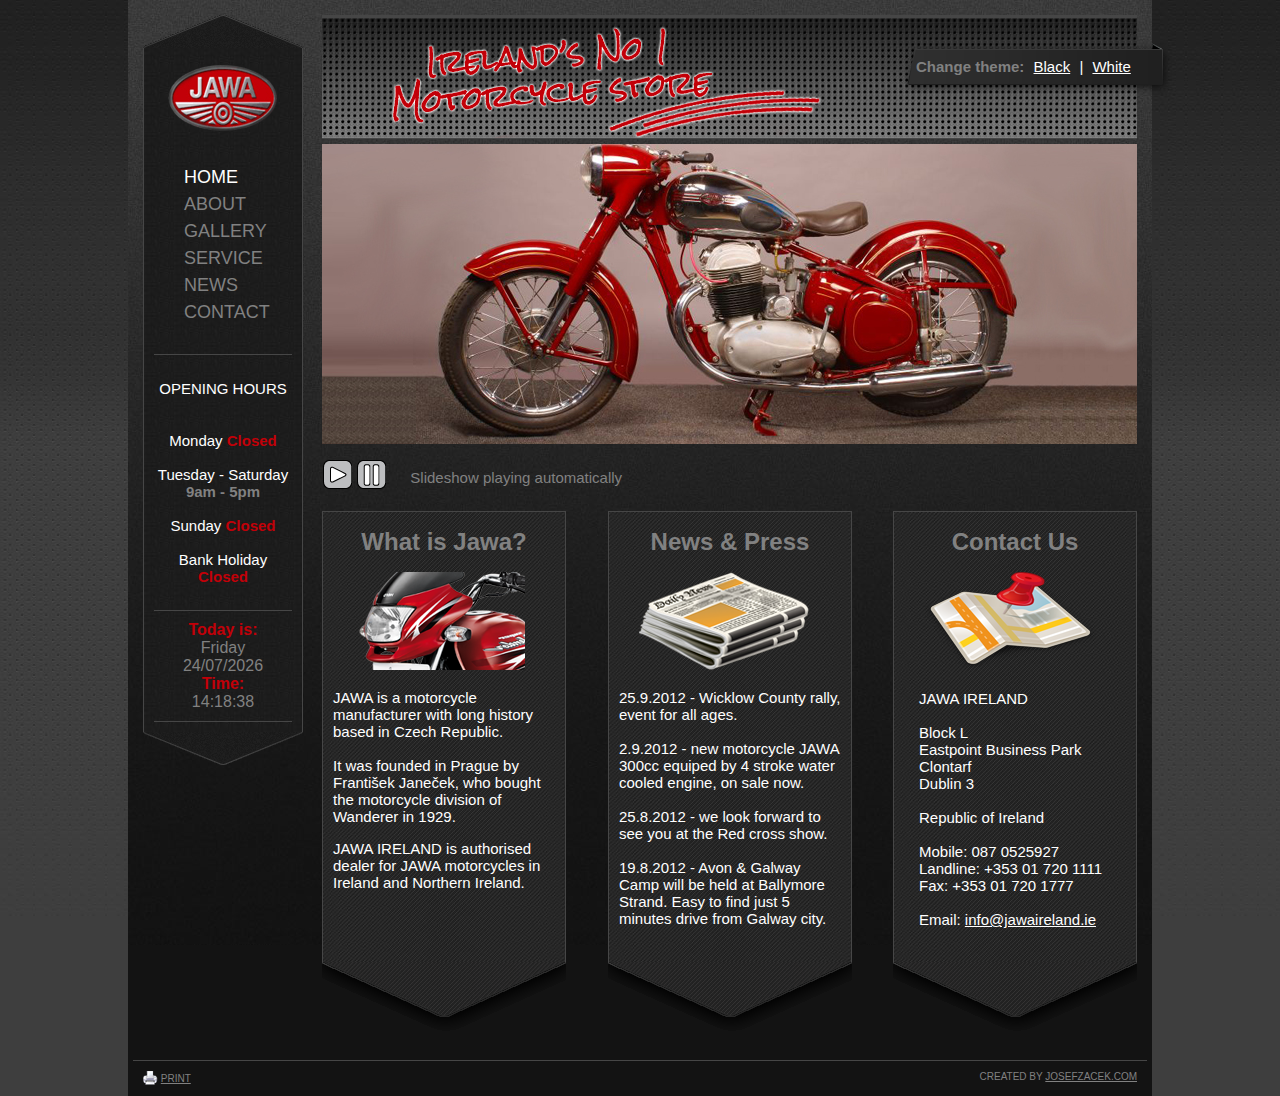
<file: index.html>
<!DOCTYPE html PUBLIC "-//W3C//DTD XHTML 1.0 Strict//EN"
   "http://www.w3.org/TR/xhtml1/DTD/xhtml1-strict.dtd">
<html xmlns="http://www.w3.org/1999/xhtml" lang="en" xml:lang="en">
<head>
   <title>Welcome to Jawa Ireland</title>
   <meta http-equiv="Content-Type" content="text/html;charset=utf-8" />
   <meta name="description" content="Jawa Ireland authorised dealer. Jawa motorcycles  sale, service and parts.Motorcycle accessories"/>
   <meta name="keywords" content="jawa, ireland, jawa motorbike, service, parts, classic motorbikes, classic motorbike parts, motorbikes sale,motorbike accessories" />
   <meta name="robots" content="noindex">

   <meta name="author" content="Josef Zacek" />
   <link rel="shortcut icon" type="image/x-icon" href="images/favicon.ico"/>

   <!-- stylesheet -->
   <link rel="stylesheet" type="text/css" href="css/main_stylesheet.css" title = "black"/>
   <link rel="white stylesheet" type="text/css" href="css/white_stylesheet.css" title = "white"/>
   <link rel="print stylesheet" type="text/css" href="css/print_stylesheet.css" media="print" />

   <!-- javascript -->
   <script type="text/javascript" src="javascript/javascript.js"></script>
</head>
<body>
 <div id="wrapper">

<div id="main-menu-wrapper">

    <div id="main-menu-top">
		<img src="images/main-menu-top.png" alt="main-menu-image" width="160" height="33"/>
	</div><!--end of main menu top-->

	<div id="main-menu">

	<a href="index.html"><img src="images/jawa-logo.png" width="138" height="80" alt="Jawa"/></a>
		<ul>
		<li><a href="index.html" class="current">home</a></li>
		<li><a href="about.html"> about</a></li>
		<li><a href="gallery.html">gallery</a></li>
        <li><a href="service.html">service</a></li>
		<li><a href="news.html">news</a></li>
		<li><a href="contact.html">contact</a></li>
		</ul>

        <div id="opening_hours">
        <p>OPENING HOURS</p>

        	<p>Monday
            <span class="red"> Closed</span>
            <br /><br/>
            Tuesday - Saturday
            <br />
            <span class="grey">9am - 5pm</span>
            <br/><br/>
            Sunday
            <span class="red">Closed</span>
            <br/><br/>
         	Bank Holiday
            <br />
            <span class="red">Closed</span></p>

            <div id="dateDiv"></div>
        </div>
	</div><!-- end of main-menu -->

	<div id="main-menu-bottom">
		<img src="images/main-menu-bottom.png" alt="main-menu-image" width="160" height="33"/>
	</div><!--end of main menu bottom-->

	</div><!--end of main-menu-wrapper-->

    <div id="header">
    <img src="images/header_text.png" width="450" height="120" alt="Jawa Ireland - Ireland's no1 motorcycle shop" />
       	<div id="style-link">
            <p>
                <span class="grey">Change theme:</span>
                <a href="#" id="black">Black</a> |
                <a href="#" id="white">White</a>
            </p>
        </div><!-- end of style-link-->

        <p id="visitor_name">&nbsp;</p>

    </div><!--end of header-->


	<div id="slider">

	<img src="images/slideshow4.jpg" width="815" height="300" id="slideshow" alt="jawa moto" />

	</div><!-- end of slideshow -->

    <div id="slider_controllers_message">
    	<p>
        	<a href="#" onclick="slide_start()"><img src="images/play_button.png" alt="play button" width="30" height="30" /></a>
    		<a href="#" onclick="slide_stop()"><img src="images/pause_button.png" alt="play button" width="30" height="30" /></a>
    		<span id="slider_message">&nbsp;</span>
       </p>

    </div><!-- end of slider_controllers_message-->




	<div id="content-box-index">

        <div id="index-box-outer1">
            <div class="index-box-inner">
            <h1>What is Jawa?</h1>

            <img src="images/index_icon_moto.png" alt="jawa icon" width="172" height="98" />
            <p>JAWA is a motorcycle manufacturer with long history based in Czech Republic.<br />
            <br />It was founded in Prague by František Janeček, who bought the motorcycle division of Wanderer in 1929.</p>
            <p>JAWA IRELAND is authorised dealer for
JAWA motorcycles in Ireland and Northern Ireland. </p>




          </div><!--end of index-box-inner-->
            <img src="images/index-box-bottom.png" width="244" height="69" alt="bottom narrow" class="index_box_bottom_image" />
         </div> <!--end of index-box-outer-->


         <div id="index-box-outer2">
            <div class="index-box-inner">
            <h1>News &amp; Press </h1>

            <img src="images/index_icon_news.png" alt="news icon" width="172" height="98" />
            <p>25.9.2012 - Wicklow County rally, event for all ages.<br /><br />
2.9.2012 - new motorcycle JAWA 300cc equiped by 4 stroke water cooled engine, on sale now.<br />

<br />
25.8.2012 - we look forward to see you at the Red cross show.<br />

<br />
19.8.2012 - Avon &amp; Galway Camp will be held at Ballymore Strand. Easy to find just 5 minutes drive from Galway city.</p>


           </div><!--end of index-box-inner-->
            <img src="images/index-box-bottom.png" width="244" height="69" alt="bottom narrow" class="index_box_bottom_image" />
         </div> <!--end of index-box-outer-->


         <div id="index-box-outer3">
            <div class="index-box-inner">
            <h1>Contact Us</h1>

           <img src="images/index_icon_map.png" alt="jawa icon" width="172" height="98" />

            <ul>
            	<li>JAWA IRELAND</li>
                <li>&nbsp;</li>
                <li>Block L</li>
                <li>Eastpoint Business Park</li>
                <li>Clontarf</li>
                <li>Dublin 3</li>
                <li>&nbsp;</li>
                <li>Republic of Ireland</li>
           		<li>&nbsp;</li>
                <li>Mobile: 087 0525927</li>
                <li>Landline: +353 01 720 1111</li>
                <li>Fax: +353 01 720 1777</li>
                <li>&nbsp;</li>
                <li>Email: <a href="mailto:info@jawaireland.ie">info@jawaireland.ie</a></li>
            </ul>

           </div><!--end of index-box-inner-->
            <img src="images/index-box-bottom.png" width="244" height="69" alt="bottom narrow" class="index_box_bottom_image" />
         </div> <!--end of index-box-outer-->


	</div><!-- end of content-box-index -->

	<div id="footer">

    <p class="print">
    	<img src="images/print.png" alt="printer" width="15" height="14" />
        <a href="#" onclick="printpage()">Print</a>
    </p>


	<p>Created by <a href="http://www.josefzacek.com">josefzacek.com</a></p>

	</div><!-- end of footer -->

</div><!--end of wrapper-->

<script type="text/javascript" src="javascript/cookies.js"></script>
<script type="text/javascript" src="javascript/switcher.js"></script>
<script type="text/javascript" src="javascript/slideshow.js"></script>


</body>
</html>
</file>
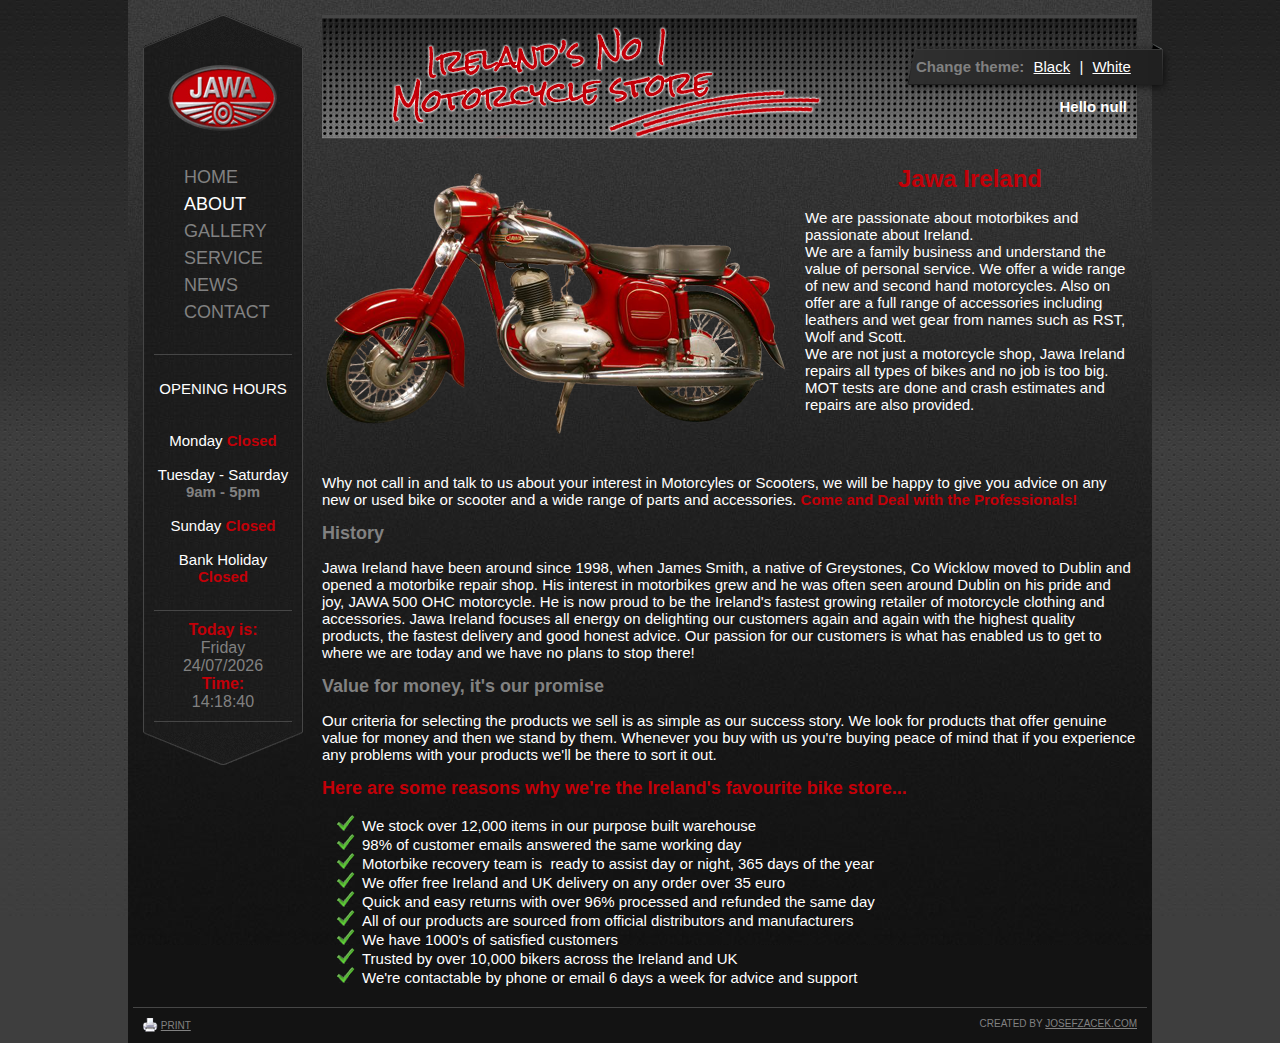
<file: about.html>
<!DOCTYPE html PUBLIC "-//W3C//DTD XHTML 1.0 Strict//EN"
   "http://www.w3.org/TR/xhtml1/DTD/xhtml1-strict.dtd">
<html xmlns="http://www.w3.org/1999/xhtml" lang="en" xml:lang="en">
<head>
   <title>About Jawa Ireland</title>
   <meta http-equiv="Content-Type" content="text/html;charset=utf-8" />
   <meta name="description" content="Jawa Ireland number one retailer of motorcycle helmets, clothing, parts &amp; accessories. We have a fantastic range of products available."/>
   <meta name="keywords" content=" motorkike shop, motorbike clothing, accessory, shop, Dublin, Clontarf, branded gear, affordable prices, motorbike supplies" />
   <meta name="robots" content="noindex">
   <meta name="author" content="Josef Zacek" />
   <link rel="shortcut icon" type="image/x-icon" href="images/favicon.ico"/>

   <!-- stylesheet -->
   <link rel="stylesheet" type="text/css" href="css/main_stylesheet.css" title = "black"/>
   <link rel="white stylesheet" type="text/css" href="css/white_stylesheet.css" title = "white"/>
   <link rel="print stylesheet" type="text/css" href="css/print_stylesheet.css" media="print" />

   <!-- javascript -->
   <script type="text/javascript" src="javascript/javascript.js"></script>
</head>
<body>
<div id="wrapper">

<div id="main-menu-wrapper">

    <div id="main-menu-top">
		<img src="images/main-menu-top.png" alt="main-menu-image" width="160" height="33"/>
	</div><!--end of main menu top-->

	<div id="main-menu">

	<a href="index.html"><img src="images/jawa-logo.png" width="138" height="80" alt="Jawa"/></a>
		<ul>
		<li><a href="index.html">home</a></li>
		<li><a href="about.html" class="current"> about</a></li>
		<li><a href="gallery.html">gallery</a></li>
        <li><a href="service.html">service</a></li>
		<li><a href="news.html">news</a></li>
		<li><a href="contact.html">contact</a></li>
		</ul>

        <div id="opening_hours">
        <p>OPENING HOURS</p>

        	<p>Monday
            <span class="red"> Closed</span>
            <br /><br/>
            Tuesday - Saturday
            <br />
            <span class="grey">9am - 5pm</span>
            <br/><br/>
            Sunday
            <span class="red">Closed</span>
            <br/><br/>
         	Bank Holiday
            <br />
            <span class="red">Closed</span></p>

            <div id="dateDiv"></div>
        </div>
	</div><!-- end of main-menu -->

	<div id="main-menu-bottom">
		<img src="images/main-menu-bottom.png" alt="main-menu-image" width="160" height="33"/>
	</div><!--end of main menu bottom-->

	</div><!--end of main-menu-wrapper-->

    <div id="header">
    <img src="images/header_text.png" width="450" height="120" alt="Jawa Ireland - Ireland's no1 motorcycle shop" />
       	<div id="style-link">
            <p>
                <span class="grey">Change theme:</span>
                <a href="#" id="black">Black</a> |
                <a href="#" id="white">White</a>
            </p>
        </div><!-- end of style-link-->

        <p id="visitor_name">&nbsp;</p>
    </div><!--end of header-->





	<div id="content-box-about">

           <img src="images/about_moto.png" alt="jawa 650" width="468" height="310" />



     <div id="text-right-about">
      <h1>Jawa Ireland</h1>

      <p>We are passionate about motorbikes and passionate about Ireland.<br />
      We are a family business and understand the value of personal service.


We offer a wide range of new and second hand motorcycles. Also on offer are a full range of accessories including leathers and wet gear from names such as RST, Wolf and Scott.
<br />We are not just a motorcycle shop, Jawa Ireland repairs all types of bikes and no job is too big.

MOT tests are done and crash estimates and repairs are also provided.</p>

</div><!-- end of text-right-about-->

<div id="text-about">

 <p>
Why not call in and talk to us about your interest in Motorcyles or Scooters, we will be happy to give you advice on any new or used bike or scooter and a wide range of parts and accessories. <span class="red">Come and Deal with the Professionals!</span></p>

<h2 class="grey">History</h2>

<p>Jawa Ireland have been around since 1998, when James Smith, a native of Greystones, Co Wicklow moved to Dublin and opened a motorbike repair shop.

His interest in  motorbikes grew and he was often seen around Dublin on his pride and joy, JAWA 500 OHC motorcycle.



He is now proud to be the Ireland's fastest growing retailer of motorcycle clothing and accessories. Jawa Ireland focuses all energy on delighting our customers again and again with the highest quality products, the fastest delivery and good honest advice. Our passion for our customers is what has enabled us to get to where we are today and we have no plans to stop there!</p>


<h2 class="grey">Value for money, it's our promise</h2>

<p>Our criteria for selecting the products we sell is as simple as our success story. We look for products that offer genuine value for money and then we stand by them. Whenever you buy with us you're buying peace of mind that if you experience any problems with your products we'll be there to sort it out.
</p>


<h2 class="red">Here are some reasons why we're the Ireland's favourite  bike store...</h2>
    <ul>
      <li>We stock over 12,000 items in our purpose built warehouse</li>
      <li>98% of customer emails answered the same working day</li>
      <li>Motorbike recovery team is  ready to assist day or night, 365 days of the year</li>
      <li>We offer free Ireland and UK delivery on any order over 35 euro</li>
      <li>Quick and easy returns with over 96% processed and refunded the same day</li>
      <li>All of our products are sourced from official  distributors and manufacturers</li>
      <li>We have 1000's of  satisfied customers</li>
      <li>Trusted by over 10,000 bikers across the Ireland and UK </li>
      <li>We're contactable by phone or email 6 days a week for advice and support</li>
    </ul>

</div><!-- end of text-about-->


	</div><!-- end of content-box-about -->

	<div id="footer">

    <p class="print">
    	<img src="images/print.png" alt="printer" width="15" height="14" />
        <a href="#" onclick="printpage()">Print</a>
    </p>

	<p>Created by <a href="http://www.josefzacek.com">josefzacek.com</a></p>

	</div><!-- end of footer -->

</div><!--end of wrapper-->

<script type="text/javascript" src="javascript/cookies.js"></script>
<script type="text/javascript" src="javascript/switcher.js"></script>
</body>
</html>
</file>
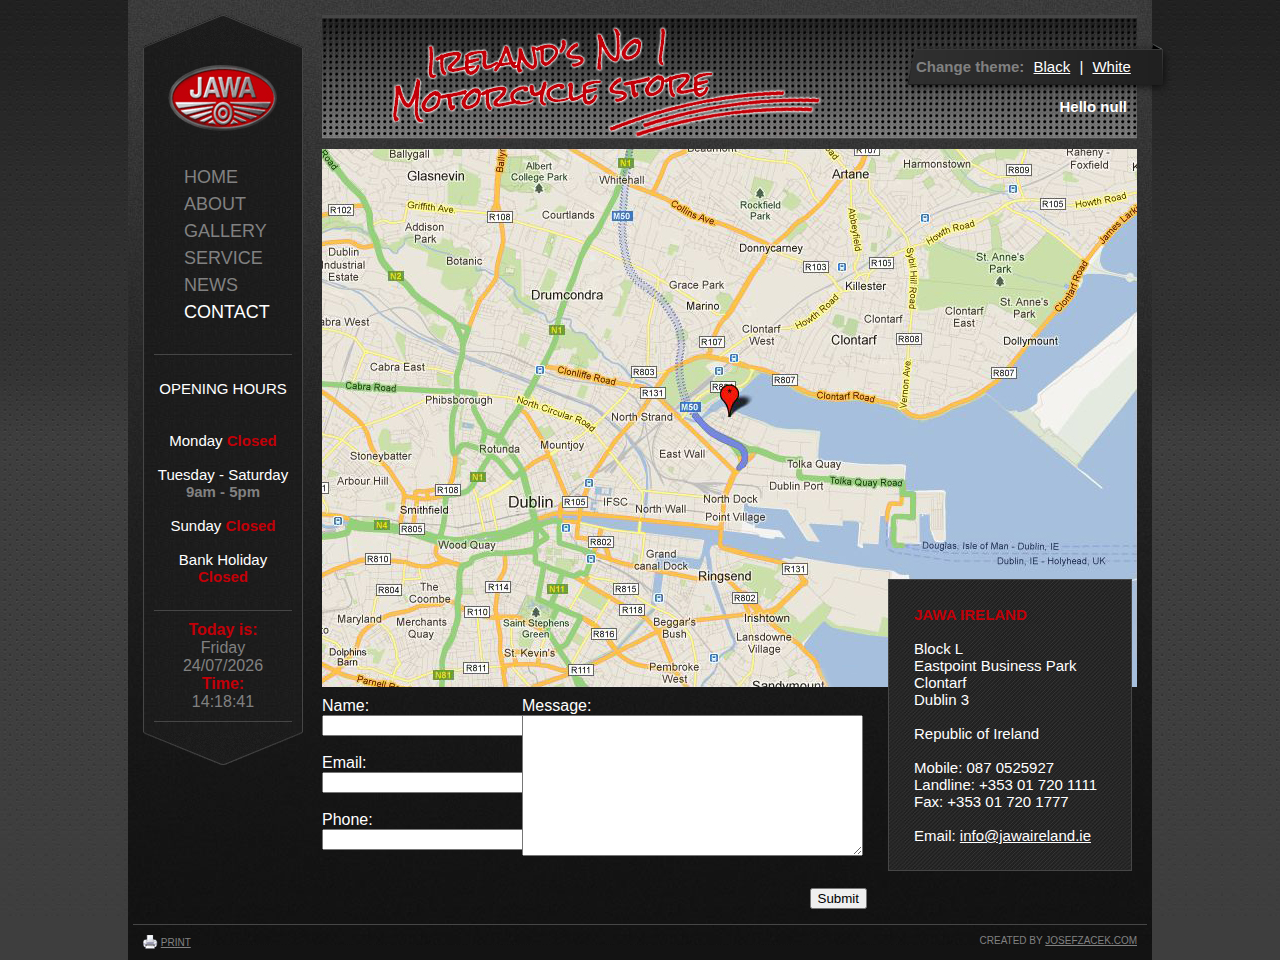
<file: contact.html>
<!DOCTYPE html PUBLIC "-//W3C//DTD XHTML 1.0 Strict//EN"
   "http://www.w3.org/TR/xhtml1/DTD/xhtml1-strict.dtd">
<html xmlns="http://www.w3.org/1999/xhtml" lang="en" xml:lang="en">
<head>
   <title>Contact Jawa Ireland</title>
   <meta http-equiv="Content-Type" content="text/html;charset=utf-8" />
   <meta name="description" content="E-mail us at info@jawaireland.ie or call us on 087 0525927. We are located at block L, Eastpoint Business Park, Clontarf, Dublin 3, Ireland" />
   <meta name="keywords" content="e-mail, motorbike shop, email, 087 0525927" />
   <meta name="robots" content="noindex">
   <meta name="author" content="Josef Zacek" />
   <link rel="shortcut icon" type="image/x-icon" href="images/favicon.ico"/>

   <!-- stylesheet -->
   <link rel="stylesheet" type="text/css" href="css/main_stylesheet.css" title = "black"/>
   <link rel="white stylesheet" type="text/css" href="css/white_stylesheet.css" title = "white"/>
   <link rel="print stylesheet" type="text/css" href="css/print_stylesheet.css" media="print" />

   <!-- javascript -->
   <script type="text/javascript" src="javascript/javascript.js"></script>
</head>
<body>
<div id="wrapper">

<div id="main-menu-wrapper">

    <div id="main-menu-top">
		<img src="images/main-menu-top.png" alt="main-menu-image" width="160" height="33"/>
	</div><!--end of main menu top-->

	<div id="main-menu">

	<a href="index.html"><img src="images/jawa-logo.png" width="138" height="80" alt="Jawa"/></a>
		<ul>
		<li><a href="index.html">home</a></li>
		<li><a href="about.html"> about</a></li>
		<li><a href="gallery.html">gallery</a></li>
        <li><a href="service.html">service</a></li>
		<li><a href="news.html">news</a></li>
		<li><a href="contact.html" class="current">contact</a></li>
		</ul>

        <div id="opening_hours">
        <p>OPENING HOURS</p>

        	<p>Monday
            <span class="red"> Closed</span>
            <br /><br/>
            Tuesday - Saturday
            <br />
            <span class="grey">9am - 5pm</span>
            <br/><br/>
            Sunday
            <span class="red">Closed</span>
            <br/><br/>
         	Bank Holiday
            <br />
            <span class="red">Closed</span></p>

            <div id="dateDiv"></div>
        </div>
	</div><!-- end of main-menu -->

	<div id="main-menu-bottom">
		<img src="images/main-menu-bottom.png" alt="main-menu-image" width="160" height="33"/>
	</div><!--end of main menu bottom-->

	</div><!--end of main-menu-wrapper-->

    <div id="header">
    <img src="images/header_text.png" width="450" height="120" alt="Jawa Ireland - Ireland's no1 motorcycle shop" />
       	<div id="style-link">
            <p>
                <span class="grey">Change theme:</span>
                <a href="#" id="black">Black</a> |
                <a href="#" id="white">White</a>
            </p>
        </div><!-- end of style-link-->

        <p id="visitor_name">&nbsp;</p>
    </div><!--end of header-->




  <div id="content-box-contact">

    <div id="map_canvas_custom_35478">
      &nbsp;
    </div><!-- end of map_canvas_custom_35478 -->

  	<div id="address">
          <ul>
            <li class="red">JAWA IRELAND</li>
            <li>&nbsp;</li>
            <li>Block L</li>
            <li>Eastpoint Business Park</li>
            <li>Clontarf</li>
            <li>Dublin 3</li>
            <li>&nbsp;</li>
            <li>Republic of Ireland</li>
            <li>&nbsp;</li>
            <li>Mobile: 087 0525927</li>
            <li>Landline: +353 01 720 1111</li>
            <li>Fax: +353 01 720 1777</li>
            <li>&nbsp;</li>
            <li>Email: <a href="mailto:info@jawaireland.ie">info@jawaireland.ie</a></li>
          </ul>
    </div><!--end of address-->


   <div id="form">
    <form  action="thank_you.php" method="post" onsubmit="return validate_form();" >

    	<div id="inputs">
            <label>Name:<br/>
           	  <input type="text" size="25" name="name" id="name" onfocus="name_focus();" onblur="name_blur();" /><br/>
              <span id="name_message">&nbsp;</span>
            </label>
            <br/>
            <label>Email:<br/>
           	  <input type="text" size="25" name="email" id="email" onfocus="email_focus();" onblur="email_blur();" /><br/>
              <span id="email_message">&nbsp;</span>
            </label>
               <br/>
          <label>Phone:<br/>
            	<input type="text" size="25" id="phone" name="phone" onfocus="phone_focus();" onblur="phone_blur();" /><br/>
                 <span id="phone_message">&nbsp;</span>
       	  </label>
        </div><!-- end of inputs -->


        <div id="textarea">
            <label>Message:<br/>
              <textarea name="textarea" rows="9" cols="40" id="text_area" onfocus="text_area_focus();" onblur="text_area_blur();" ></textarea><br />
                <span id="text_area_message">&nbsp;</span>
            </label>
            <br/>

            <input type="submit" value="Submit"/>
    	</div><!-- end of textarea -->

    </form>
   </div><!-- end of form -->






  </div><!-- end of content-box-contact -->

	<div id="footer">

    <p class="print">
    	<img src="images/print.png" alt="printer" width="15" height="14" />
        <a href="#" onclick="printpage()">Print</a>
    </p>

	<p>Created by <a href="http://www.josefzacek.com">josefzacek.com</a></p>

	</div><!-- end of footer -->

</div><!--end of wrapper-->


<script type="text/javascript" src="javascript/cookies.js"></script>
<script type="text/javascript" src="javascript/switcher.js"></script>
<script type="text/javascript" src="javascript/form_validation.js"></script>
<script type="text/javascript" src="javascript/contact_page_map.js"></script>

</body>
</html>
</file>
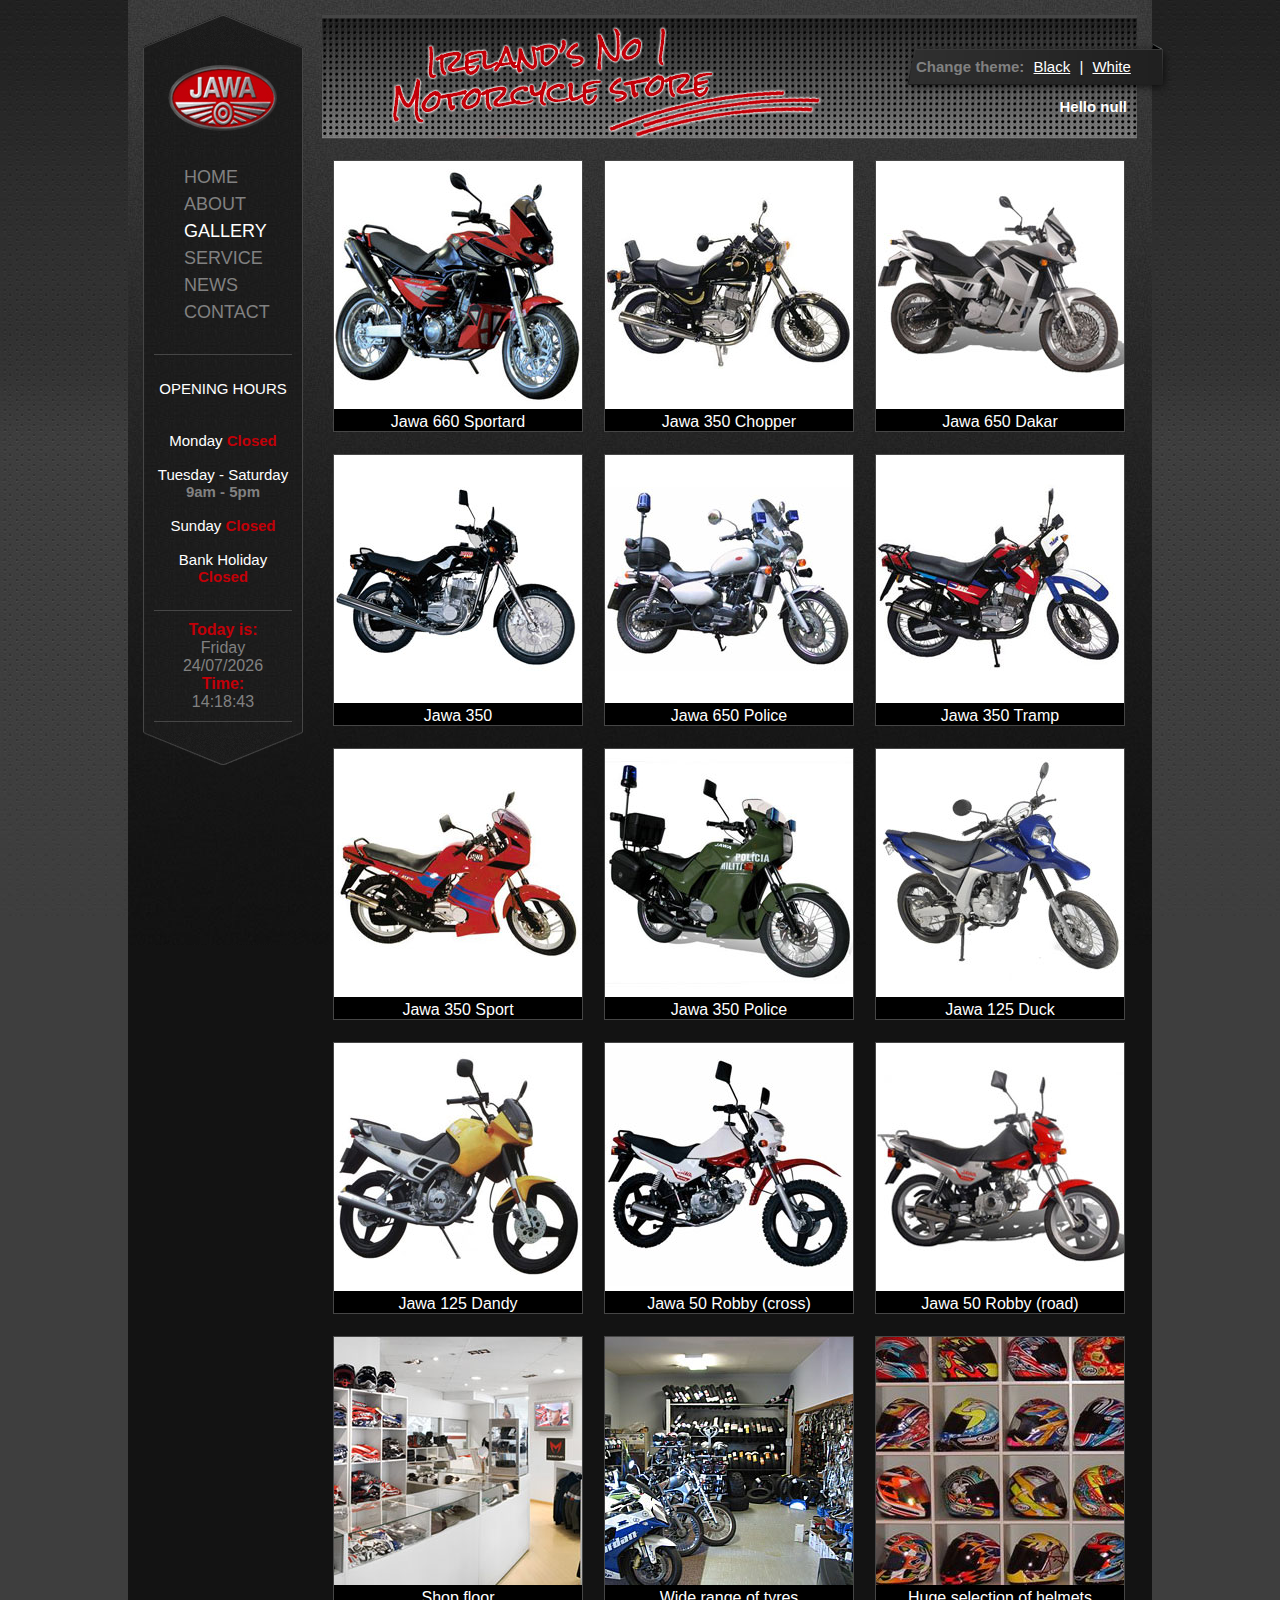
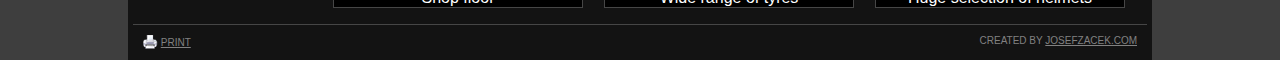
<file: gallery.html>
<!DOCTYPE html PUBLIC "-//W3C//DTD XHTML 1.0 Strict//EN"
   "http://www.w3.org/TR/xhtml1/DTD/xhtml1-strict.dtd">
<html xmlns="http://www.w3.org/1999/xhtml" lang="en" xml:lang="en">
<head>
   <title>Jawa Ireland - Jawa models gallery</title>
   <meta http-equiv="Content-Type" content="text/html;charset=utf-8" />
   <meta name="description" content="Jawa Ireland model photos, most popular Jawa models on display and sale. "/>
   <meta name="keywords" content="motorbike gallery, motorbike photos, motorbike photo gallery" />
   <meta name="robots" content="noindex">
   <meta name="author" content="Josef Zacek" />
   <link rel="shortcut icon" type="image/x-icon" href="images/favicon.ico"/>

   <!-- stylesheet -->
   <link rel="stylesheet" type="text/css" href="css/main_stylesheet.css" title = "black"/>
   <link rel="white stylesheet" type="text/css" href="css/white_stylesheet.css" title = "white"/>
   <link rel="print stylesheet" type="text/css" href="css/print_stylesheet.css" media="print" />

   <!-- javascript -->
   <script type="text/javascript" src="javascript/javascript.js"></script>
</head>
<body>
<div id="wrapper">

<div id="main-menu-wrapper">

    <div id="main-menu-top">
		<img src="images/main-menu-top.png" alt="main-menu-image" width="160" height="33"/>
	</div><!--end of main menu top-->

	<div id="main-menu">

	<a href="index.html"><img src="images/jawa-logo.png" width="138" height="80" alt="Jawa"/></a>
		<ul>
		<li><a href="index.html">home</a></li>
		<li><a href="about.html"> about</a></li>
		<li><a href="gallery.html" class="current">gallery</a></li>
        <li><a href="service.html">service</a></li>
		<li><a href="news.html">news</a></li>
		<li><a href="contact.html">contact</a></li>
		</ul>

        <div id="opening_hours">
        <p>OPENING HOURS</p>

        	<p>Monday
            <span class="red"> Closed</span>
            <br /><br/>
            Tuesday - Saturday
            <br />
            <span class="grey">9am - 5pm</span>
            <br/><br/>
            Sunday
            <span class="red">Closed</span>
            <br/><br/>
         	Bank Holiday
            <br />
            <span class="red">Closed</span></p>

            <div id="dateDiv"></div>
        </div>
	</div><!-- end of main-menu -->

	<div id="main-menu-bottom">
		<img src="images/main-menu-bottom.png" alt="main-menu-image" width="160" height="33"/>
	</div><!--end of main menu bottom-->

	</div><!--end of main-menu-wrapper-->

    <div id="header">
    <img src="images/header_text.png" width="450" height="120" alt="Jawa Ireland - Ireland's no1 motorcycle shop" />
       	<div id="style-link">
            <p>
                <span class="grey">Change theme:</span>
                <a href="#" id="black">Black</a> |
                <a href="#" id="white">White</a>
            </p>
        </div><!-- end of style-link-->

        <p id="visitor_name">&nbsp;</p>
    </div><!--end of header-->


	<div id="content-box-gallery">

    	<div class="image-gallery">
      		<img src="images/gallery_img9.jpg" alt="Jawa 660 Sportard" width="248" height="248"/>
            <div>Jawa 660 Sportard</div>
        </div><!--end of image gallery-->

    	<div class="image-gallery">
      		<img src="images/gallery_img1.jpg" alt="Jawa 350 Chopper" width="248" height="248"/>
            <div>Jawa 350 Chopper</div>
        </div><!--end of image gallery-->

        <div class="image-gallery">
      		<img src="images/gallery_img2.jpg" alt="Jawa 650 Dakar" width="248" height="248"/>
            <div>Jawa 650 Dakar</div>
        </div><!--end of image gallery-->

        <div class="image-gallery">
      		<img src="images/gallery_img3.jpg" alt="Jawa 350" width="248" height="248"/>
            <div>Jawa 350</div>
        </div><!--end of image gallery-->

        <div class="image-gallery">
      		<img src="images/gallery_img10.jpg" alt="Jawa 650 Police" width="248" height="248"/>
            <div>Jawa 650 Police</div>
        </div><!--end of image gallery-->

        <div class="image-gallery">
      		<img src="images/gallery_img4.jpg" alt="Jawa 350 Tramp" width="248" height="248"/>
            <div>Jawa 350 Tramp</div>
        </div><!--end of image gallery-->

        <div class="image-gallery">
      		<img src="images/gallery_img5.jpg" alt="Jawa 350 Sport" width="248" height="248"/>
            <div>Jawa 350 Sport</div>
        </div><!--end of image gallery-->

      <div class="image-gallery">
      		<img src="images/gallery_img6.jpg" alt="Jawa 350 Police" width="248" height="248"/>
            <div>Jawa 350 Police</div>
        </div><!--end of image gallery-->

      <div class="image-gallery">
      		<img src="images/gallery_img7.jpg" alt="Jawa 125 Duck" width="248" height="248"/>
            <div>Jawa 125 Duck</div>
        </div><!--end of image gallery-->

      <div class="image-gallery">
      		<img src="images/gallery_img8.jpg" alt="Jawa 125 Dandy" width="248" height="248"/>
            <div>Jawa 125 Dandy</div>
        </div><!--end of image gallery-->

      <div class="image-gallery">
      		<img src="images/gallery_img11.jpg" alt="Jawa 50 Robby (cross)" width="248" height="248"/>
            <div>Jawa 50 Robby (cross)</div>
        </div><!--end of image gallery-->

        <div class="image-gallery">
      		<img src="images/gallery_img12.jpg" alt="Jawa 50 Robby (road)" width="248" height="248"/>
            <div>Jawa 50 Robby (road)</div>
        </div><!--end of image gallery-->

        <div class="image-gallery">
      		<img src="images/gallery_img13.jpg" alt="shop floor" width="248" height="248"/>
            <div>Shop floor</div>
        </div><!--end of image gallery-->

        <div class="image-gallery">
      		<img src="images/gallery_img14.jpg" alt="tyres" width="248" height="248"/>
            <div>Wide range of tyres</div>
        </div><!--end of image gallery-->

        <div class="image-gallery">
      		<img src="images/gallery_img15.jpg" alt="helmets" width="248" height="248"/>
            <div>Huge selection of helmets</div>
        </div><!--end of image gallery-->




	</div><!-- end of content-box-gallery -->

	<div id="footer">

     <p class="print">
    	<img src="images/print.png" alt="printer" width="15" height="14" />
        <a href="#" onclick="printpage()">Print</a>
    </p>

	<p>Created by <a href="http://www.josefzacek.com">josefzacek.com</a></p>

	</div><!-- end of footer -->

</div><!--end of wrapper-->

<script type="text/javascript" src="javascript/cookies.js"></script>
<script type="text/javascript" src="javascript/switcher.js"></script>

</body>
</html>
</file>
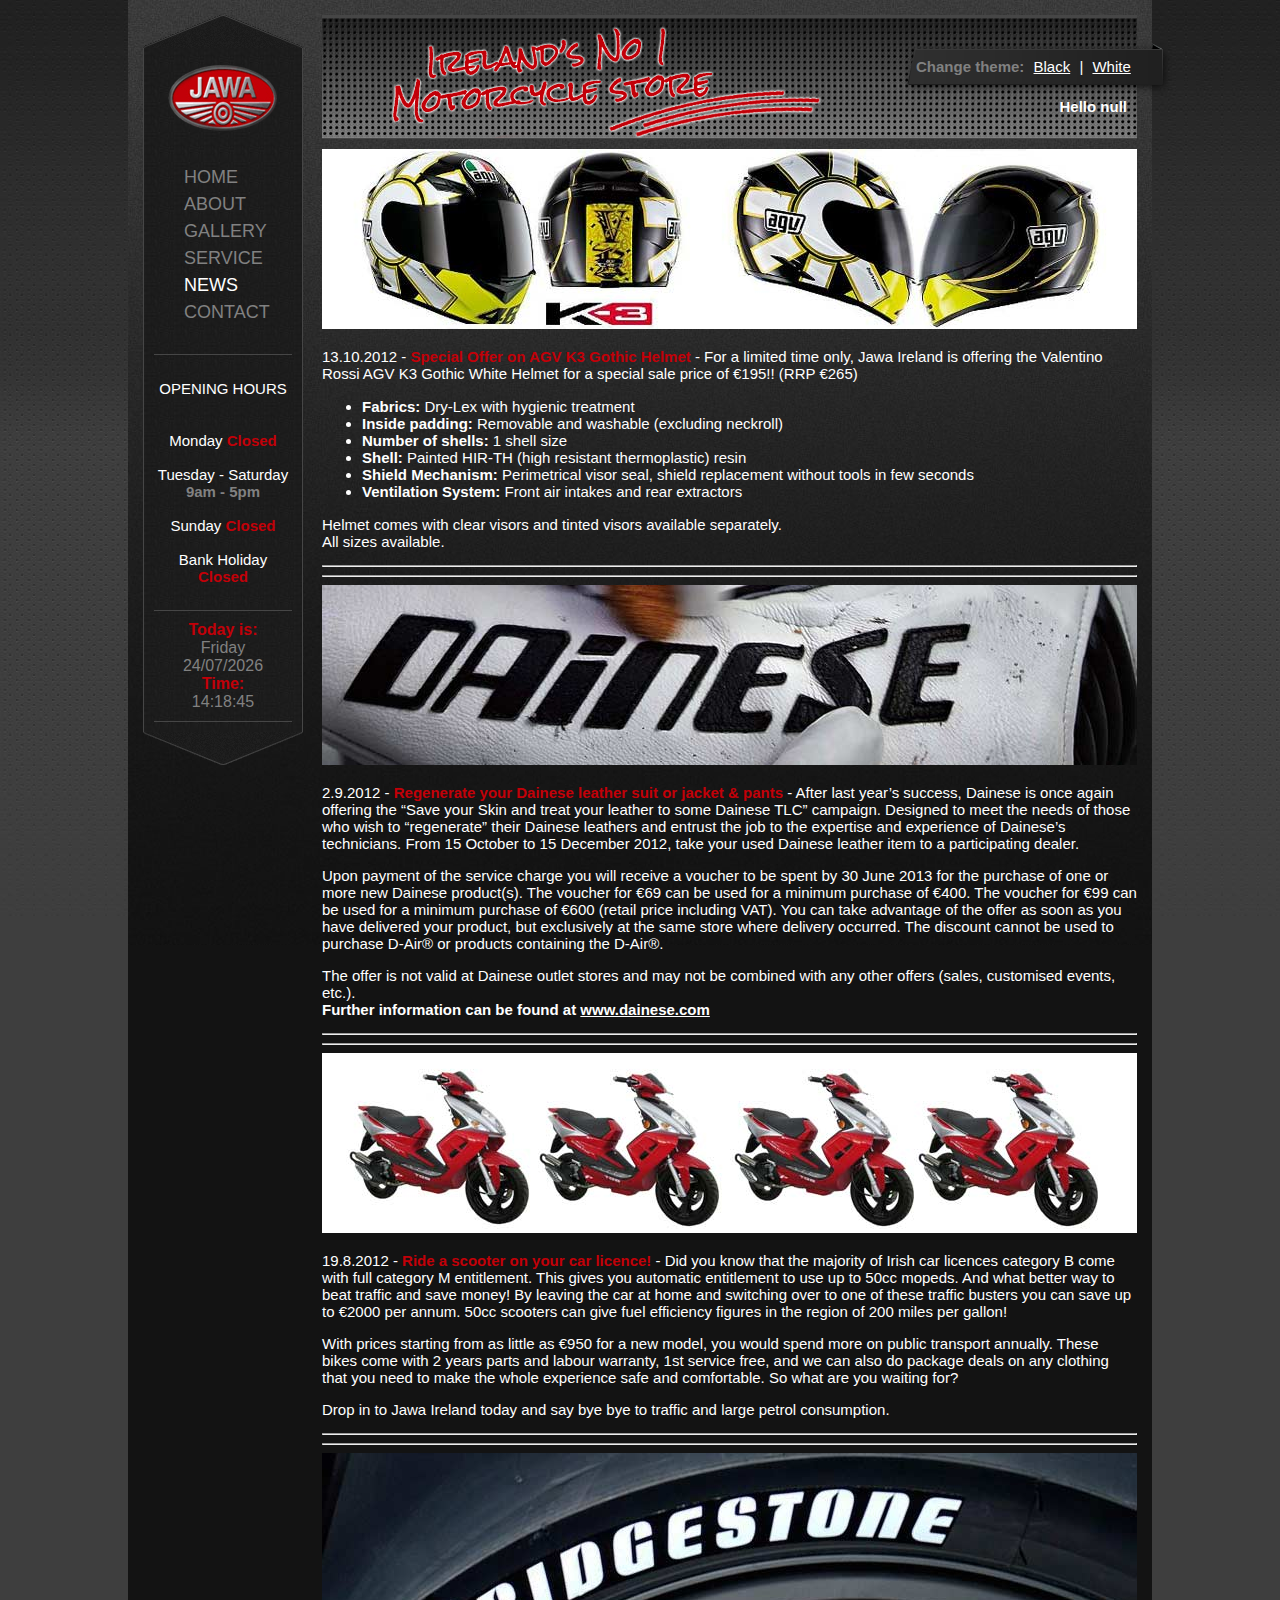
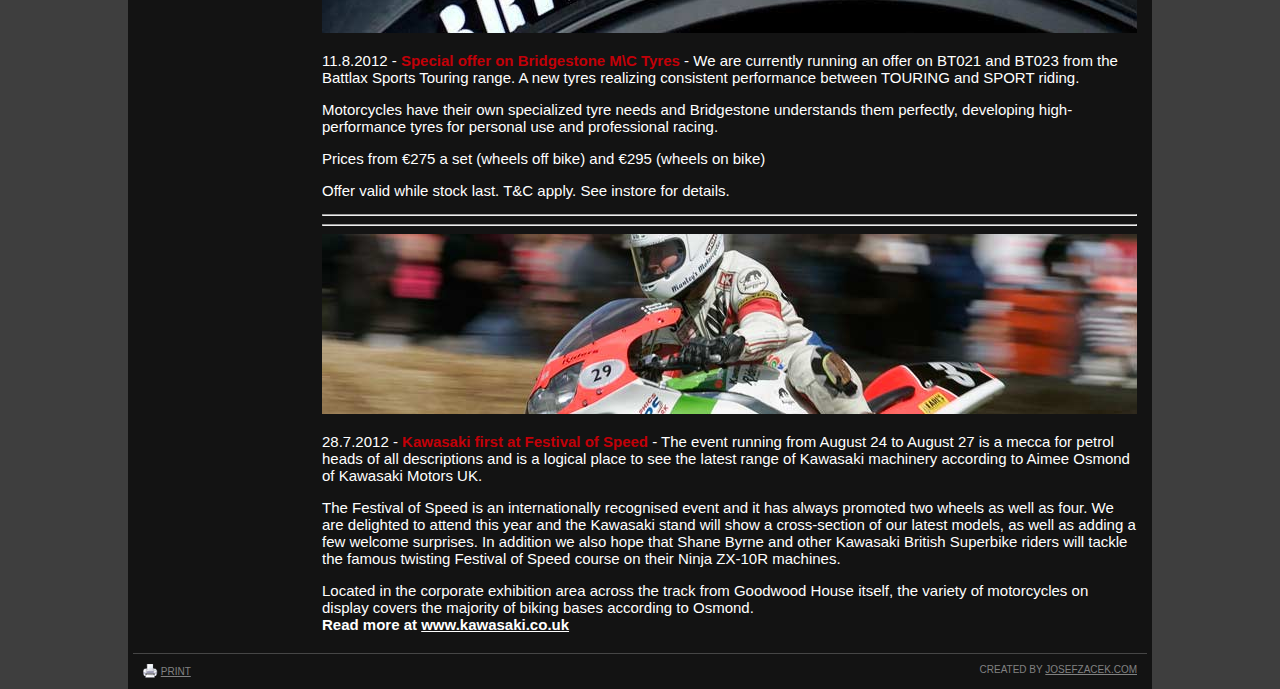
<file: news.html>
<!DOCTYPE html PUBLIC "-//W3C//DTD XHTML 1.0 Strict//EN"
   "http://www.w3.org/TR/xhtml1/DTD/xhtml1-strict.dtd">
<html xmlns="http://www.w3.org/1999/xhtml" lang="en" xml:lang="en">
<head>
   <title>Motorbike news by Jawa Ireland</title>
   <meta http-equiv="Content-Type" content="text/html;charset=utf-8" />
   <meta name="description" content="Welcome to Jawa Ireland news online. Find motorbike news, advice on buying a bike, the latest motorbike reviews and much more."/>
   <meta name="keywords" content="motorcycle news, motorbike news, events, new bikes, new bike models, new motorbikes, motorbike products, product news, specials news" />
   <meta name="robots" content="noindex">

   <meta name="author" content="Josef Zacek" />
   <link rel="shortcut icon" type="image/x-icon" href="images/favicon.ico"/>

   <!-- stylesheet -->
   <link rel="stylesheet" type="text/css" href="css/main_stylesheet.css" title = "black"/>
   <link rel="white stylesheet" type="text/css" href="css/white_stylesheet.css" title = "white"/>
   <link rel="print stylesheet" type="text/css" href="css/print_stylesheet.css" media="print" />

   <!-- javascript -->
   <script type="text/javascript" src="javascript/javascript.js"></script>
</head>
<body>
<div id="wrapper">

<div id="main-menu-wrapper">

    <div id="main-menu-top">
		<img src="images/main-menu-top.png" alt="main-menu-image" width="160" height="33"/>
	</div><!--end of main menu top-->

	<div id="main-menu">

	<a href="index.html"><img src="images/jawa-logo.png" width="138" height="80" alt="Jawa"/></a>
		<ul>
		<li><a href="index.html">home</a></li>
		<li><a href="about.html"> about</a></li>
		<li><a href="gallery.html">gallery</a></li>
        <li><a href="service.html">service</a></li>
		<li><a href="news.html" class="current">news</a></li>
		<li><a href="contact.html">contact</a></li>
		</ul>

        <div id="opening_hours">
        <p>OPENING HOURS</p>

        	<p>Monday
            <span class="red"> Closed</span>
            <br /><br/>
            Tuesday - Saturday
            <br />
            <span class="grey">9am - 5pm</span>
            <br/><br/>
            Sunday
            <span class="red">Closed</span>
            <br/><br/>
         	Bank Holiday
            <br />
            <span class="red">Closed</span></p>

            <div id="dateDiv"></div>
        </div>
	</div><!-- end of main-menu -->

	<div id="main-menu-bottom">
		<img src="images/main-menu-bottom.png" alt="main-menu-image" width="160" height="33"/>
	</div><!--end of main menu bottom-->

	</div><!--end of main-menu-wrapper-->

    <div id="header">
    <img src="images/header_text.png" width="450" height="120" alt="Jawa Ireland - Ireland's no1 motorcycle shop" />
       <div id="style-link">
            <p>
                <span class="grey">Change theme:</span>
                <a href="#" id="black">Black</a> |
                <a href="#" id="white">White</a>
            </p>
        </div><!-- end of style-link-->

        <p id="visitor_name">&nbsp;</p>
    </div><!--end of header-->




  <div id="content-box-news">

  	 <img src="images/news_helmets.jpg" alt="avg k3 helmet" width="815" height="180"/>
    <p>13.10.2012 - <span class="red">Special Offer on AGV K3 Gothic Helmet </span> - For a limited time only, Jawa Ireland is offering the Valentino Rossi AGV K3 Gothic White Helmet for a special sale price of &euro;195!! (RRP &euro;265)</p>
		<ul>
        <li><b>Fabrics:</b> Dry-Lex with hygienic treatment</li>
        <li><b>Inside padding:</b> Removable and washable (excluding neckroll)</li>
        <li><b>Number of shells:</b> 1 shell size</li>
        <li><b>Shell:</b> Painted HIR-TH (high resistant thermoplastic) resin</li>
        <li><b>Shield Mechanism:</b> Perimetrical visor seal, shield replacement without tools in few seconds</li>
        <li><b>Ventilation System:</b> Front air intakes and rear extractors</li>
        </ul>

        <p>Helmet comes with clear visors and tinted visors available separately.<br />
         All sizes available.</p>

   <hr />
   <hr />


   	  <img src="images/news_dainese.jpg" alt="dainesse leather" width="815" height="180"/>
    <p>2.9.2012 - <span class="red">Regenerate your Dainese leather suit or jacket &amp; pants </span> - After last year’s success, Dainese is once again offering the “Save your Skin and treat your leather to some Dainese TLC” campaign. Designed to meet the needs of those who wish to “regenerate” their Dainese leathers and entrust the job to the expertise and experience of Dainese’s technicians. From 15 October to 15 December 2012, take your used Dainese leather item to a participating dealer. </p>
      <p>Upon payment of the service charge you will receive a voucher to be spent by 30 June 2013 for the purchase of one or more new Dainese product(s).

        The voucher for €69 can be used for a minimum purchase of €400. The voucher for €99 can be used for a minimum purchase of €600 (retail price including VAT).

    You can take advantage of the offer as soon as you have delivered your product, but exclusively at the same store where delivery occurred. The discount cannot be used to purchase D-Air® or products containing the D-Air®. </p>
      <p>The offer is not valid at Dainese outlet stores and may not be combined with any other offers (sales, customised events, etc.). <br />
        <b>Further information can be found at <a href="http://www.dainese.com">www.dainese.com</a></b></p>


    <hr />
    <hr />


    <img src="images/news_scooters.jpg" alt="row of scooters" width="815" height="180"/>
    <p>19.8.2012 - <span class="red">Ride a scooter on your car licence! </span> - Did you know that the majority of Irish car licences category B come with full category M entitlement. This gives you automatic entitlement to use up to 50cc mopeds.

And what better way to beat traffic and save money! By leaving the car at home and switching over to one of these traffic busters you can save up to €2000 per annum.

50cc scooters can give fuel efficiency figures in the region of 200 miles per gallon!</p>
    <p> With prices starting from as little as €950 for a new model, you would spend more on public transport annually.

      These bikes come with  2 years parts and labour warranty, 1st service free, and we can also do package deals on any clothing that you need to make the whole experience safe and comfortable. So what are you waiting for?</p>
    <p> Drop in to Jawa Ireland today and say bye bye to traffic and large petrol consumption.</p>

    <hr />
    <hr />


    <img src="images/news_bridgestone.jpg" alt="bridgestone tyre" width="815" height="180"/>

    <p>11.8.2012 - <span class="red">Special offer on Bridgestone M\C Tyres </span> -  We are currently running an offer on BT021 and BT023 from the Battlax Sports Touring range. A new tyres realizing consistent performance between TOURING and SPORT riding.</p>
    <p>Motorcycles have their own specialized tyre needs and Bridgestone understands them perfectly, developing high-performance tyres for personal use and professional racing.</p>
    <p> Prices from €275 a set (wheels off bike) and €295 (wheels on bike)      </p>
    <p>Offer valid while stock last. T&amp;C apply. See instore for details.</p>

    <hr />
    <hr />


        <img src="images/news_kawasaki.jpg" alt="festival of speed" width="815" height="180"/>


    <p>28.7.2012 - <span class="red">Kawasaki first at Festival of Speed </span> - The event  running from August 24 to August 27  is a mecca for petrol heads of all descriptions and is a logical place to see the latest range of Kawasaki machinery according to Aimee Osmond of Kawasaki Motors UK.</p>
    <p>The Festival of Speed is an internationally recognised event and it has always promoted two wheels as well as four. We are delighted to attend this year and the Kawasaki stand will show a cross-section of our latest models, as well as adding a few welcome surprises. In addition we also hope that Shane Byrne and other Kawasaki British Superbike riders will tackle the famous twisting Festival of Speed course on their Ninja ZX-10R machines.</p>
    <p> Located in the corporate exhibition area across the track from Goodwood House itself, the variety of motorcycles on display covers the majority of biking bases according to Osmond. <br />
      <b>Read more at <a href="http://www.kawasaki.co.uk/News/Details/340966F0EE0">www.kawasaki.co.uk</a></b></p>





  </div><!-- end of content-box-news -->

	<div id="footer">

     <p class="print">
    	<img src="images/print.png" alt="printer" width="15" height="14" />
        <a href="#" onclick="printpage()">Print</a>
    </p>

	<p>Created by <a href="http://www.josefzacek.com">josefzacek.com</a></p>

	</div><!-- end of footer -->

</div><!--end of wrapper-->

<script type="text/javascript" src="javascript/cookies.js"></script>
<script type="text/javascript" src="javascript/switcher.js"></script>
</body>
</html>
</file>
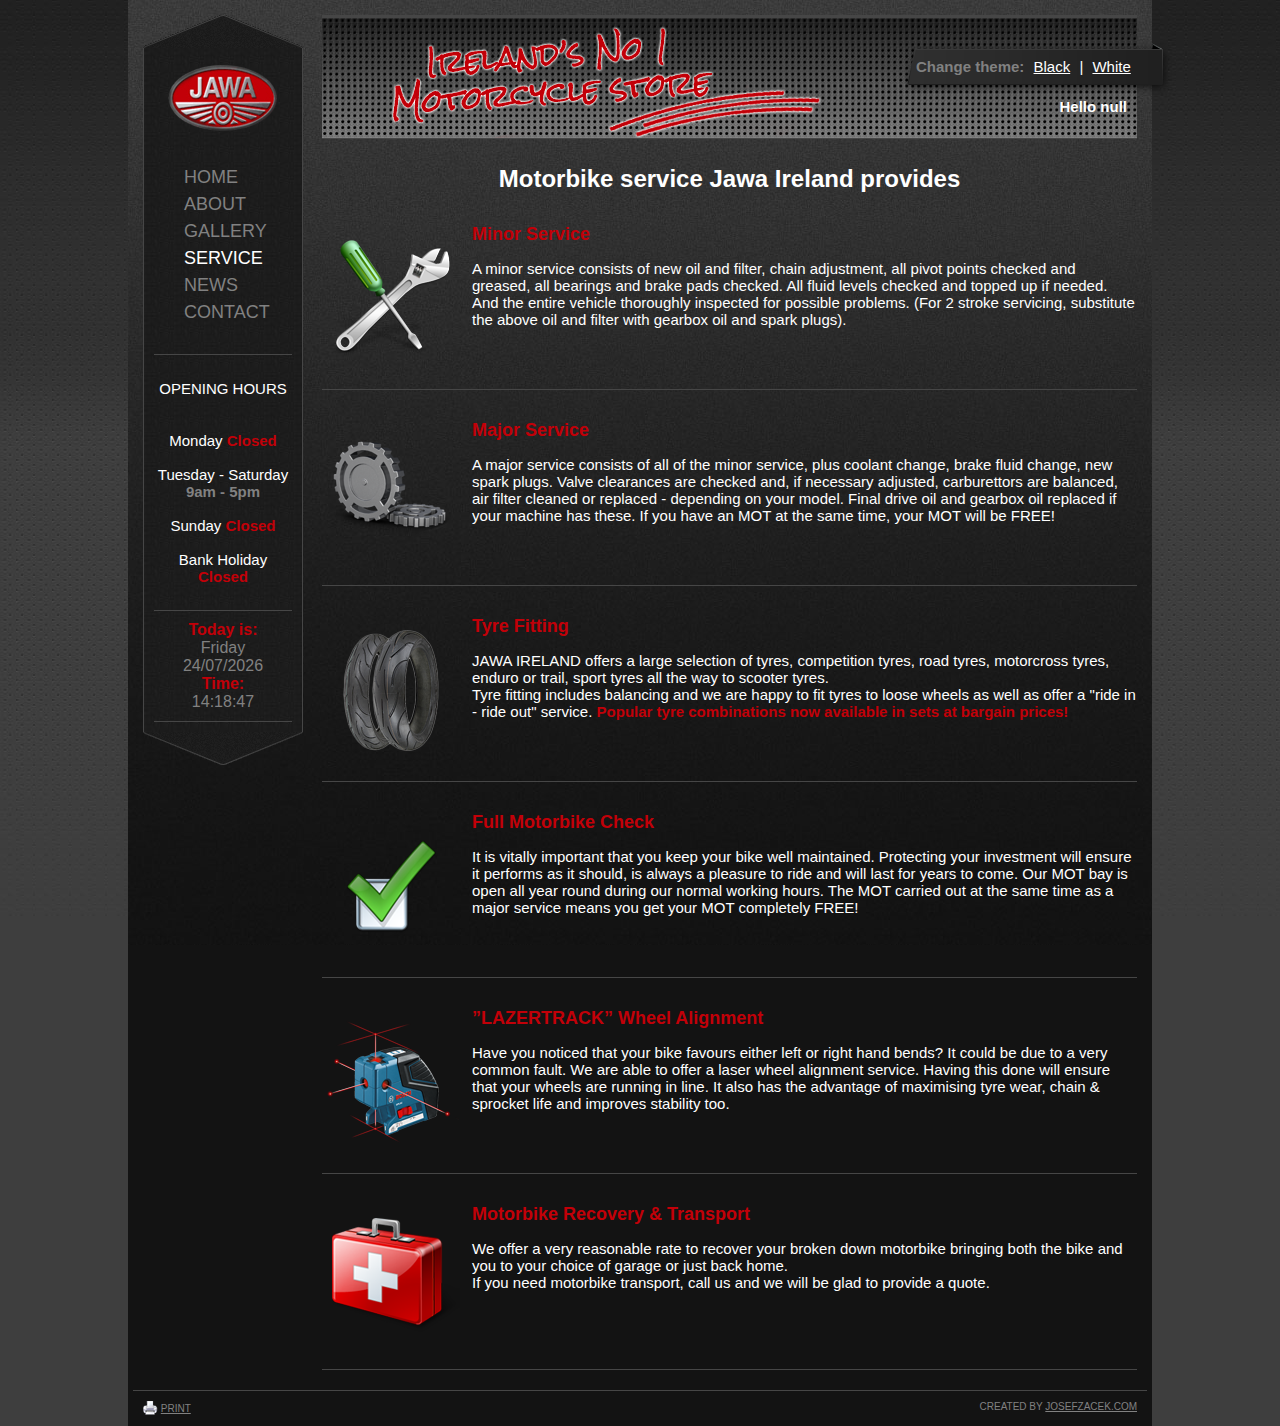
<file: service.html>
<!DOCTYPE html PUBLIC "-//W3C//DTD XHTML 1.0 Strict//EN"
   "http://www.w3.org/TR/xhtml1/DTD/xhtml1-strict.dtd">
<html xmlns="http://www.w3.org/1999/xhtml" lang="en" xml:lang="en">
<head>
   <title>Services provided by Jawa Ireland</title>
   <meta http-equiv="Content-Type" content="text/html;charset=utf-8" />
   <meta name="description" content="Dublin motorcycle repairs and recovery. We provide full and motorbike check with free wheel alignment."/>
   <meta name="keywords" content="motorbike repair, motorbike full check, motorbike mechanic, motorbike tyre service,  lazertrack wheel alignment, motorbike recovery and transport" />
   <meta name="robots" content="noindex">

   <meta name="author" content="Josef Zacek" />
   <link rel="shortcut icon" type="image/x-icon" href="images/favicon.ico"/>

   <!-- stylesheet -->
   <link rel="stylesheet" type="text/css" href="css/main_stylesheet.css" title = "black"/>
   <link rel="white stylesheet" type="text/css" href="css/white_stylesheet.css" title = "white"/>
   <link rel="print stylesheet" type="text/css" href="css/print_stylesheet.css" media="print" />

   <!-- javascript -->
   <script type="text/javascript" src="javascript/javascript.js"></script>
</head>
<body>
<div id="wrapper">

<div id="main-menu-wrapper">

    <div id="main-menu-top">
		<img src="images/main-menu-top.png" alt="main-menu-image" width="160" height="33"/>
	</div><!--end of main menu top-->

	<div id="main-menu">

	<a href="index.html"><img src="images/jawa-logo.png" width="138" height="80" alt="Jawa"/></a>
		<ul>
		<li><a href="index.html">home</a></li>
		<li><a href="about.html"> about</a></li>
		<li><a href="gallery.html">gallery</a></li>
        <li><a href="service.html" class="current">service</a></li>
		<li><a href="news.html">news</a></li>
		<li><a href="contact.html">contact</a></li>
		</ul>

        <div id="opening_hours">
        <p>OPENING HOURS</p>

        	<p>Monday
            <span class="red"> Closed</span>
            <br /><br/>
            Tuesday - Saturday
            <br />
            <span class="grey">9am - 5pm</span>
            <br/><br/>
            Sunday
            <span class="red">Closed</span>
            <br/><br/>
         	Bank Holiday
            <br />
            <span class="red">Closed</span></p>

            <div id="dateDiv"></div>
        </div>
	</div><!-- end of main-menu -->

	<div id="main-menu-bottom">
		<img src="images/main-menu-bottom.png" alt="main-menu-image" width="160" height="33"/>
	</div><!--end of main menu bottom-->

	</div><!--end of main-menu-wrapper-->

    <div id="header">
    <img src="images/header_text.png" width="450" height="120" alt="Jawa Ireland - Ireland's no1 motorcycle shop" />
       	<div id="style-link">
            <p>
                <span class="grey">Change theme:</span>
                <a href="#" id="black">Black</a> |
                <a href="#" id="white">White</a>
            </p>
        </div><!-- end of style-link-->

        <p id="visitor_name">&nbsp;</p>
    </div><!--end of header-->


	<div id="content-box-service">
    <h1> Motorbike service Jawa Ireland provides</h1>

    	<div class="service-field">
    	<img src="images/service_minor.png" alt="minor service" width="140" height="180" />
        <h2 class="red">Minor Service</h2>
    	<p>A minor service consists of new oil and filter, chain adjustment, all pivot points checked and greased, all bearings and brake pads checked. All fluid levels checked and topped up if needed. And the entire vehicle thoroughly inspected for possible problems. (For 2 stroke servicing, substitute the above oil and filter with gearbox oil and spark plugs).</p>
     	</div><!-- end of service-field -->


      <div class="service-field">
    	<img src="images/service_major.png" alt="minor service" width="140" height="180" />
        <h2 class="red">Major Service</h2>
    	<p>A major service consists of all of the minor service, plus coolant change, brake fluid change, new spark plugs. Valve clearances are checked and, if necessary adjusted, carburettors are balanced, air filter cleaned or replaced - depending on your model. Final drive oil and gearbox oil replaced if your machine has these. If you have an MOT at the same time, your MOT will be FREE!</p>
     	</div><!-- end of service-field -->


        <div class="service-field">
    	<img src="images/service_tyre.png" alt="minor service" width="140" height="180" />
        <h2 class="red">Tyre Fitting</h2>
    	<p>JAWA IRELAND offers a large selection of tyres, competition tyres, road tyres, motorcross tyres, enduro or trail, sport tyres all the way to scooter tyres.
        <br />
        Tyre fitting includes balancing and we are happy to fit tyres to loose wheels as well as offer a "ride in - ride out" service. <span class="red">Popular tyre combinations now available in sets at bargain prices!</span> </p>
     	</div><!-- end of service-field -->


        <div class="service-field">
    	<img src="images/service_full_check.png" alt="minor service" width="140" height="180" />
        <h2 class="red">Full Motorbike Check</h2>
    	<p>It is vitally important that you keep your bike well maintained. Protecting your investment will ensure it performs as it should, is always a pleasure to ride and will last for years to come. Our MOT bay is open all year round during our normal working hours. The MOT carried out at the same time as a major service means you get your MOT completely FREE!</p>
   	  </div><!-- end of service-field -->


      <div class="service-field">
    	<img src="images/service_laser.png" alt="minor service" width="140" height="180" />
        <h2 class="red">&rdquo;LAZERTRACK&rdquo; Wheel Alignment</h2>
    	<p>Have you noticed that your bike favours either left or right hand bends? It could be due to a very common fault. We are able to offer a laser wheel alignment service. Having this done will ensure that your wheels are running in line. It also has the advantage of maximising tyre wear, chain &amp; sprocket life and improves stability too.</p>
   	  </div><!-- end of service-field -->


      <div class="service-field">
    	<img src="images/service_recovery.png" alt="minor service" width="140" height="180" />
        <h2 class="red">Motorbike Recovery &amp; Transport</h2>
    	<p>We offer a very reasonable rate to recover your broken down motorbike bringing both the bike and you to your choice of garage or just back home.
        <br />
        If you need motorbike transport, call us and we will be glad to provide a quote.</p>
   	  </div><!-- end of service-field -->




  </div><!-- end of content-box-service -->

	<div id="footer">

     <p class="print">
    	<img src="images/print.png" alt="printer" width="15" height="14" />
        <a href="#" onclick="printpage()">Print</a>
    </p>

	<p>Created by <a href="http://www.josefzacek.com">josefzacek.com</a></p>

	</div><!-- end of footer -->

</div><!--end of wrapper-->

<script type="text/javascript" src="javascript/cookies.js"></script>
<script type="text/javascript" src="javascript/switcher.js"></script>
</body>
</html>
</file>
<file: css/main_stylesheet.css>
@charset "utf-8";
/* CSS Document */
body {
	margin:0px;
	padding:0px;
	font-family:Arial, Geneva, sans-serif;
	background-image: url(../images/body-background.jpg);
	background-color:#3e3e3e;
	color:#ffffff;
	background-repeat: repeat-x;
	background-attachment: fixed;
}
a {
	color:#ffffff;
	outline: none;  
}
a:hover {
	color:#818181;
}
a:active {
	color:#ffffff;
}
a:visited {
	color:#ffffff;
}
a img {
	border:none;
}
h1 {
	font-size:24px;
}
h2 {
	font-size:18px;
}
p {
	font-size:15px;
}
li {
	font-size:15px;
}
.red { 
	color: #c20008;
	font-weight:bold;
}

.grey {
	color: #818181;
	font-weight:bold;
}
	
#wrapper {
	width:1024px;
	background-color:#131313;
	background-image:url(../images/wrapper-background.jpg);
	background-repeat:repeat-x;
	margin-left:auto;
	margin-right:auto;
}
/* ------------------ navigation menu properties -----------------*/
#main-menu-wrapper {
	width:170px;
	float:left;
	position:fixed;
	margin-top:15px;
	margin-left: 10px;
}
#main-menu-bottom, #main-menu-top {
	float:left;
	margin-left:5px;
	height:33px;
}
#main-menu {
	width:158px;
	margin-left:5px;
	margin-top:0px;
	background-image: url(../images/main-menu-background.jpg);
	border-bottom: none;
	border-left: 1px solid #464646;
	border-right: 1px solid #464646;
	color:#818181;
	text-transform:uppercase;
	float:left;
}
#main-menu img {
	margin-left:10px;
	margin-top: 10px;
}
#main-menu  ul {
	padding-top: 10px;
	padding-bottom: 10px;
	font-size:15px;
}
#main-menu li {
	list-style:none;
	padding-bottom:6px;
	font-size:18px;	
}
#main-menu li a {
	color:#818181;
	text-decoration:none;
}
#main-menu li a.current, #main-menu li a:hover  {
	color:#ffffff;	
}
#main-menu #opening_hours {
	float: left;
	width: 138px;
	margin-left: 10px;
	border-top-width: 1px;
	border-bottom-width: 1px;
	border-top-style: solid;
	border-bottom-style: solid;
	border-top-color: #464646;
	border-bottom-color: #464646;
	margin-bottom: 10px;
	text-transform: none;
}
#main-menu #opening_hours p {
	color: #FFF;
	text-align: center;
	padding-top: 10px;
	padding-bottom: 10px;
}
#main-menu #opening_hours ul {
	padding-left:30px;
	padding-top: 10px;
	padding-bottom: 10px;
	font-size:15px;
}
#main-menu #opening_hours ul li {
	font-size: 14px;
	color: #666;
	text-transform: none;
}
#dateDiv {
	text-align:center;
	border-top-width: 1px;
	border-top-style: solid;
	border-top-color: #464646;
	padding-top:10px;
	margin-bottom:10px;
}

/* ------ header properties --------------*/
#header {
	width:815px;
	height:120px;
	margin-top:15px;
	margin-right:15px;
	float:right;
	position:relative;
	background-image: url(../images/header_background.jpg);
	border-top-width: 3px;
	border-right-width: 0px;
	border-bottom-width: 1px;
	border-left-width: 0px;
	border-top-style: solid;
	border-right-style: solid;
	border-bottom-style: solid;
	border-left-style: solid;
	border-top-color: #464646;
	border-right-color: #464646;
	border-bottom-color: #464646;
	border-left-color: #464646;
}
#header #style-link {
	height:52px;
	width:271px;
	position:absolute;
	top:25px;
	right:-35px;
	background-image:url(../images/header-links.png);
}
#header #style-link p {
	padding-left:15px;
}
#header #style-link p a {
	position:relative;
	margin-left:5px;
	margin-right:5px;	
}
#header img {
	margin-left:60px;
}
#visitor_name {
    float: right;
    margin-top: 80px;
    margin-right:10px;
    font-weight:bold;
}
/* -------------- slideshow properties -------------------*/
#slider {
	width:815px;
	height:300px;
	float:right;
	margin-top:5px;
	margin-right:15px;
}

#slider_controllers_message {
	float:right;
	width:815px;
	margin-right:15px;
}
#slider_controllers_message img {
	margin-bottom:-6px;
}
#slider_message {
	margin-left:20px;
}
/* ---------- footer properties ---------------*/
#footer {
	color:#818181;
	font-size:10px;
	text-transform:uppercase;
	height:35px;
	border-top: 1px solid #464646;
	clear:both;
	width:1014px;
	margin-left:5px;
	margin-top:10px;	
}

#footer p {
	float:right;
	margin-right:10px;
	font-size:10px;
	margin-top:10px;
}
#footer .print  {
	float:left;
	margin-left:10px;
}
#footer .print img {
	margin-bottom:-3px;
}
#footer p a {
	color:#818181;
}
#footer p a:hover {
	color:#ffffff;
}

/* ------------------ index page properties ---------------- */

#content-box-index {
	width:815px;
	float:right;
	margin-top:10px;
	margin-right:15px;
	margin-bottom:5px;
}
#index-box-outer1 {
	float: left;
	width: 244px;
	margin-bottom: 20px;
}
#index-box-outer2 {
	float: left;
	width: 244px;
	margin-bottom: 20px;
	margin-left:42px;
}

#index-box-outer3 {
	float: right;
	width: 244px;
	margin-bottom: 20px;
}

.index-box-inner {
	width: 222px;
	background-image: url(../images/index-box-background.jpg);
	border-top: 1px solid #464646;
	border-left: 1px solid #464646;
	border-right: 1px solid #464646;
	height: 450px;
	float: left;
	padding-top: 0px;
	padding-right: 10px;
	padding-bottom: 0px;
	padding-left: 10px;
}
.index-box-inner img{
	margin-left:20px;
}

.index-box-inner h1 {
	text-align:center;
	color:#818181;
}
.index-box-inner ul {
	margin-left:-25px
}
.index-box-inner li {
	list-style:none;
}

#content-box-index #index-box-outer img {
	float: left;
}

/* ------------------ about page properties ---------------- */
#content-box-about {
	width:815px;
	float:right;
	margin-top:10px;
	margin-right:15px;
	margin-bottom:5px;
	
}
#content-box-about img {
	float: left;
	margin-right: 15px;
}
#content-box-about h1 {
	color: #c20008;
	text-align:center;
}
#content-box-about #text-right-about {
	float: left;
	width: 330px;
}
#content-box-about #text-about {
	clear: both;
	float: left;
}
#content-box-about #text-about ul {
	list-style-image: url(../images/about_list.png);
}
/* ------------------ gallery page properties ---------------- */
#content-box-gallery {
	width:815px;
	float:right;
	margin-top:10px;
	margin-right:15px;
	margin-bottom:5px;	
}
#content-box-gallery .image-gallery {
	float: left;
	width: 248px;
	margin-right: 10px;
	margin-left: 11px;
	margin-top:11px;
	margin-bottom:11px;
	background-color: #000000;
	text-align: center;
	border:1px solid #464646;
}
/* ------------------ service page properties ---------------- */
#content-box-service {
	width:815px;
	float:right;
	margin-top:10px;
	margin-right:15px;
	margin-bottom:5px;	
}
#content-box-service h1 {
	text-align:center;
}
#content-box-service .service-field {
	float: left;
	border-bottom:1px solid #464646;
	margin-bottom: 15px;
	width:100%;
}
#content-box-service .service-field img {
	margin-right: 10px;
	float: left;
}
/* ------------------ news page properties ---------------- */ 
#content-box-news {
	width:815px;
	float:right;
	margin-top:10px;
	margin-right:15px;
	margin-bottom:5px;	
}
/* ------------------ contact page properties ---------------- */
#content-box-contact {
	width:815px;
	float:right;
	margin-top:10px;
	margin-right:15px;
	margin-bottom:5px;
	position: relative;
}
#content-box-contact #map_canvas_custom_35478 {
	width:815px;
	height:538px;
	background-image:url(../images/contact_map.jpg);
}
	
#content-box-contact #address {
	width: 222px;
	position: absolute;
	top: 430px;
	background-image: url(../images/index-box-background.jpg);
	border: 1px solid #464646;
	padding: 10px;
	right: 5px;
}
#content-box-contact #address ul {
	margin-left:-25px;
}
#content-box-contact #address li {
	list-style:none;
}
#content-box-contact #form {
	margin-top: 10px;
	margin-bottom: 10px;
	clear: both;
	float: left;
	width: 550px;
}
#content-box-contact #form form #inputs {
	width: 180px;
	float: left;
}

#content-box-contact #form form #textarea {
	width: 350px;
	float: right;
}
#content-box-contact #form form #textarea input {
	float: right;
	margin-top:10px;
	margin-right:5px;
}

#name_message, #email_message, #phone_message, #text_area_message {
	color:#818181;
	font-size:10px;
}
	
/*------------------ thank_you page properties----------------------------------*/

#thank_you_content {
	width:450px;
	margin-left:auto;
	margin-right:auto;
	margin-top:200px;
	border-bottom: #fff solid 2px;
	text-align:center;
}
</file>
<file: css/white_stylesheet.css>
@charset "utf-8";
/* CSS Document */
body {
    margin:0px;
    padding:0px;
    font-family:Arial, Geneva, sans-serif;
    background-color:#ffffff;
    color:#000000;
    background-repeat: repeat-x;
    background-attachment: fixed;
}
a {
    color:#000000;
    outline: none;
}
a:hover {
    color:#818181;
}
a:active {
    color:#c20008;
}
a:visited {
    color:#000000;
}
a img {
    border:none;
}
h1 {
    font-size:24px;
}
h2 {
    font-size:18px;
}
p {
    font-size:15px;
}
li {
    font-size:15px;
}
.red {
    color: #c20008;
    font-weight:bold;
}

.grey {
    color: #818181;
    font-weight:bold;
}

#wrapper {
    width:1024px;
    background-color:#ffffff;
    margin-left:auto;
    margin-right:auto;
}
/* ------------------ navigation menu properties -----------------*/
#main-menu-wrapper {
    width:1024px;
    float:right;
    margin-top:15px;
}
#main-menu-bottom, #main-menu-top {
    display:none;
}
#main-menu {
    width:1024px;
    padding-bottom:10px;
    border-bottom: none;
    color:#818181;
    text-transform:capitalize;
    float:left;
	border-bottom:#000000 3px solid;
}
#main-menu img {
    margin-left:10px;
    margin-top: 10px;
	float:left;
}
#main-menu  ul {
    padding-top: 10px;
    padding-bottom: 10px;
    font-size:15px;
	float:right;
	margin-right:20px;
}
#main-menu li {
    list-style:none;
    padding-left:6px;
	padding-right:6px;
    font-size:18px;
	display:inline;
}
#main-menu li a {
    color:#000000;
    text-decoration:none;
}
#main-menu li a.current, #main-menu li a:hover  {
    color:#818181;
	text-decoration:underline;
}
#main-menu #opening_hours {
	display:none;
}
#main-menu #opening_hours p {
    color: #FFF;
    text-align: center;
    padding-top: 10px;
    padding-bottom: 10px;
}
#main-menu #opening_hours ul {
    padding-left:30px;
    padding-top: 10px;
    padding-bottom: 10px;
    font-size:15px;
}
#main-menu #opening_hours ul li {
    font-size: 14px;
    color: #666;
    text-transform: none;
}
#dateDiv {
    text-align:center;
    border-top-width: 1px;
    border-top-style: solid;
    border-top-color: #464646;
    padding-top:10px;
    margin-bottom:10px;
}

/* ------ header properties --------------*/
#header {
    width:815px;
    height:10px;
    margin-top:15px;
    margin-right:15px;
    float:right;
    position:relative;
   
	
	
}
#header #style-link {
    height:52px;
    width:271px;
    position:absolute;
    top:-55px;
    right:-35px;
}
#header #style-link p {
    padding-left:15px;
}
#header #style-link p a {
    position:relative;
    margin-left:5px;
    margin-right:5px;
	color:#464646;
}
#header img {
    display:none;
}
#visitor_name {
    float: left;
    margin-top: -10px;
    margin-left:-180px;
    font-weight:bold;
	color:#000000;
}
/* -------------- slideshow properties -------------------*/
#slider {
    width:815px;
    height:300px;
	float:left;
    margin-top:5px;
	margin-left:104px;
}

#slider_controllers_message {
    float:right;
    width:550px;
}
#slider_controllers_message img {
    margin-bottom:-6px;
}
#slider_message {
    margin-left:20px;
}
/* ---------- footer properties ---------------*/
#footer {
    color:#818181;
    font-size:10px;
    text-transform:uppercase;
    height:35px;
    border-top: 1px solid #464646;
    clear:both;
    width:1014px;
    margin-left:5px;
    margin-top:10px;
}

#footer p {
    float:right;
    margin-right:10px;
    font-size:10px;
    margin-top:10px;
}
#footer .print  {
    float:left;
    margin-left:10px;
}
#footer .print img {
    margin-bottom:-3px;
}
#footer p a {
    color:#818181;
}
#footer p a:hover {
    color:#c20008;
}

/* ------------------ index page properties ---------------- */

#content-box-index {
    width:996px;
    float:right;
    margin-top:10px;
    margin-right:15px;
    margin-bottom:5px;
}


#index-box-outer1 {
    float: left;
    width: 274px;
    margin-bottom: 20px;
}

#index-box-outer2 {
    float: left;
    width: 274px;
    margin-bottom: 20px;
    margin-left:86px;
}

#index-box-outer3 {
    float: right;
    width: 274px;
    margin-bottom: 20px;
}

.index-box-inner {
    width: 252px;
    border-top: 1px solid #464646;
    height: 450px;
    float: left;
    padding-top: 0px;
    padding-right: 10px;
    padding-bottom: 0px;
    padding-left: 10px;
}

.index-box-inner img{
    margin-left:40px;
}

.index-box-inner h1 {
    text-align:center;
    color:#818181;
}
.index-box-inner ul {
    margin-left:-25px
}
.index-box-inner li {
    list-style:none;
}
.index_box_bottom_image {
	display:none;
}



/* ------------------ about page properties ---------------- */
#content-box-about {
    width:996px;
    float:right;
    margin-top:10px;
    margin-right:15px;
    margin-bottom:5px;

}
#content-box-about img {
    float: right;
    margin-right: 15px;
}
#content-box-about h1 {
    color: #c20008;
    text-align:center;
}
#content-box-about #text-right-about {
    float: left;
    width: 330px;
}
#content-box-about #text-about {
    clear: both;
    float: left;
}
#content-box-about #text-about ul {
    list-style-image: url(../images/about_list.png);
}
/* ------------------ gallery page properties ---------------- */
#content-box-gallery {
    width:1024px;
    float:right;
    margin-top:10px;
    margin-right:0px;
    margin-bottom:5px;
	color:#ffffff;
}
#content-box-gallery .image-gallery {
    float: left;
    width: 248px;
    margin-right: 4px;
    margin-left: 4px;
    margin-top:11px;
    margin-bottom:11px;
    background-color: #000000;
    text-align: center;
}
/* ------------------ service page properties ---------------- */
#content-box-service {
    width:996px;
    float:right;
    margin-top:10px;
    margin-right:15px;
    margin-bottom:5px;
}
#content-box-service h1 {
    text-align:center;
}
#content-box-service .service-field {
    float: left;
    border-bottom:1px solid #464646;
    margin-bottom: 15px;
    width:100%;
}
#content-box-service .service-field img {
    margin-right: 10px;
    float: left;
}
/* ------------------ news page properties ---------------- */
#content-box-news {
    width:996px;
    float:right;
    margin-top:10px;
    margin-right:15px;
    margin-bottom:5px;
}
#content-box-news img {
	float:right;
	width:815px;
	margin-right:auto;
	margin-left:auto;
}
#content-box-news a {
	color:#464646;
}
/* ------------------ contact page properties ---------------- */
#content-box-contact {
    width:996px;
    float:right;
    margin-top:10px;
    margin-right:15px;
    margin-bottom:5px;
    position: relative;
}
#content-box-contact #map_canvas_custom_35478 {
    width:996px;
    height:538px;
    background-image:url(../images/contact_map.jpg);
}

#content-box-contact #address {
    width: 322px;
    position: absolute;
    top: 430px;
	background-color:#ffffff;
    border: 1px solid #464646;
    padding: 10px;
    right: 5px;
}
#content-box-contact #address ul {
    margin-left:-25px;
}
#content-box-contact #address li {
    list-style:none;
}
#content-box-contact #form {
    margin-top: 10px;
    margin-bottom: 10px;
    clear: both;
    float: left;
    width: 550px;
}
#content-box-contact #form form #inputs {
    width: 180px;
    float: left;
}

#content-box-contact #form form #textarea {
    width: 350px;
    float: right;
}
#content-box-contact #form form #textarea input {
    float: right;
    margin-top:10px;
    margin-right:5px;
}

#name_message, #email_message, #phone_message, #text_area_message {
    color:#818181;
    font-size:10px;
}
input, textarea { 
	border:#333333 1px solid;
}

/*------------------ thank_you page properties----------------------------------*/

#thank_you_content {
	width:450px;
	margin-left:auto;
	margin-right:auto;
	margin-top:200px;
	border-bottom: #000 solid 2px;
	text-align:center;
}
</file>
<file: css/print_stylesheet.css>
@charset "utf-8";
/* CSS Document */

/* ------------------- main frame properties---------------------- */
body {
	background:none;
	color:#000000;
	font-family: Georgia, serif;
}
a:after {
	content: " [" attr(href) "] ";
}
#main-menu-wrapper, #header, #footer{
	display:none;
}

/* ------------------- index page properties---------------------- */

#content-box-index {
	float:left;
	padding:0px;
	margin:0px;
}
#slider, #slider_controllers_message, #content-box-index img  {
	display:none;
}
.index-box-inner {
	border:none;
}

/* ------------------- about page properties---------------------- */

#content-box-about {
	float:left;
	padding:0px;
	margin:0px;
}
#content-box-about img {
	display:none;
}
#content-box-about #text-about ul {
	list-style:none;
}
/* ------------------- gallery page properties---------------------- */

#content-box-gallery {
	width:100%;
	padding:0px;
	margin:0px;
}
#content-box-gallery .image-gallery {
	border:none;
}
/* ------------------- service page properties---------------------- */

#content-box-service {
	float:left;
	padding:0px;
	margin:0px;
}
#content-box-service img {
	display:none;
}	
#content-box-service .service-field {
	border:none;
}
/* ------------------- news page properties---------------------- */

#content-box-news {
	float:left;
	padding:0px;
	margin:0px;
}
#content-box-news img {
	display:none;
}	
/* ------------------- contact page properties---------------------- */

#content-box-contact {
	float:left;
	padding:0px;
	margin:0px;
}
#form {
	display:none;
}
#content-box-contact #address  {
	border:none;
}
</file>
